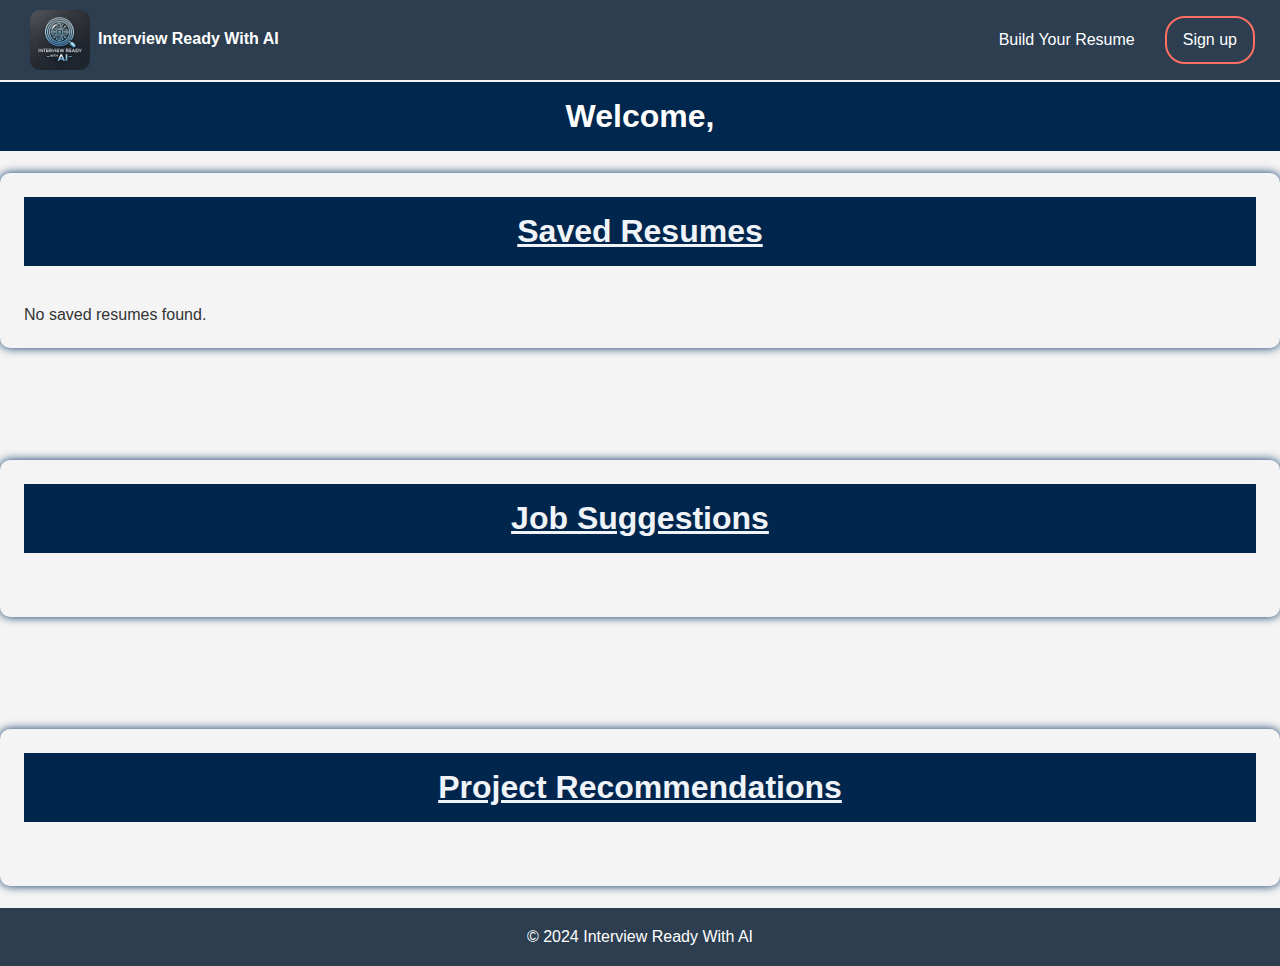
<file: src/dashboard.html>
<!DOCTYPE html>
<html lang="en">
<head>
    <meta charset="UTF-8">
    <meta name="viewport" content="width=device-width, initial-scale=1.0">
    <title>Dashboard - Interview Ready With AI</title>
    <link rel="stylesheet" href="../assets/style/common.css">
    <link rel="stylesheet" href="../assets/style/dashboard.css">
</head>
<body>
    <header>
        <div class="logo">
            <img src="../assets/images/DALL·E 2024-09-02 15.00.19 - A sleek and modern logo design for a platform called 'Interview Ready With AI.' The logo should feature a magnifying glass symbol representing job sea.webp" alt="">
            <h1 class="logo-text">Interview Ready With AI</h1>
        </div>
        
        <nav>
            <a href="dashboard.html" class="dashboard">Dashboard</a>
            <a href="resume-builder.html">Build Your Resume</a>
            <a href="login.html" id="signUp">Sign up</a>
        </nav>
    </header>

    <section id="dashboard">
        <h2>Welcome, <span id="username"></span></h2>
        <div id="saved-resumes-container">
            <h3>Saved Resumes</h3>
            <div id="saved-resumes">

                <div id="preview-sc" class="cv-preview">
                    <div class="preview-cnt-l">
                        <div class="preview-blk-title">
                            <h3>Resume</h3>
                        </div>
                        <div id="image_dsp" class="preview-image">
                            <img src="../assets/images/default-profile-account-unknown-icon-black-silhouette-free-vector.jpg" alt="Profile Image" id="profileImageDisplay">
                        </div>
                        <span>Name :</span>
                        <div id="fullname_dsp" class="preview-item resume-field"></div>
    
                        <span>Designation :</span>
                        <div id="designation_dsp" class="preview-item resume-field"></div>
    
                        <span>Phone Number :</span>
                        <div id="phoneno_dsp" class="preview-item resume-field"></div>
    
                        <span>Email :</span>
                        <div id="email_dsp" class="preview-item resume-field"></div>
    
                        <span>Address :</span>
                        <div id="address_dsp" class="preview-item resume-field"></div>
    
                        <span>Summary :</span>
                        <div id="summary_dsp" class="preview-item resume-field"></div>
                    </div>
                    <div class="preview-cnt-r">
                        <span>Skills :</span>
                        <div id="resume_skills_dsp" class="preview-blk resume-field"></div>
    
                        <span>Achievements :</span>
                        <div id="resume_achievements_dsp" class="preview-blk resume-field"></div>
    
                        <span>Experience :</span>
                        <div id="resume_experiences_dsp" class="preview-blk resume-field"></div>
    
                        <span>Education :</span>
                        <div id="resume_educations_dsp" class="preview-blk resume-field"></div>
    
                        <span>Projects :</span>
                        <div id="resume_projects_dsp" class="preview-blk resume-field"></div>
                    </div>
                    
                </div>
            </div>
        </div>
        <div id="job-suggestions-container">
            <h3>Job Suggestions</h3>
            <div id="job-suggestions">
                <!-- Job suggestions will be displayed here -->
            </div>
        </div>
        <div id="project-recommendations-container">
            <h3>Project Recommendations</h3>
            <div id="project-recommendations">
                <!-- Project recommendations will be displayed here -->
            </div>
        </div>
    </section>

    <footer>
        <p>&copy; 2024 Interview Ready With AI</p>
    </footer>

    <script src="../assets/script/job-suggestions.js"></script>
    <script src="../assets/script/project-recommendations.js"></script>
    <script src="../assets/script/dashboard.js"></script>
    <script src="../assets/script/common.js"></script>
</body>
</html>
</file>
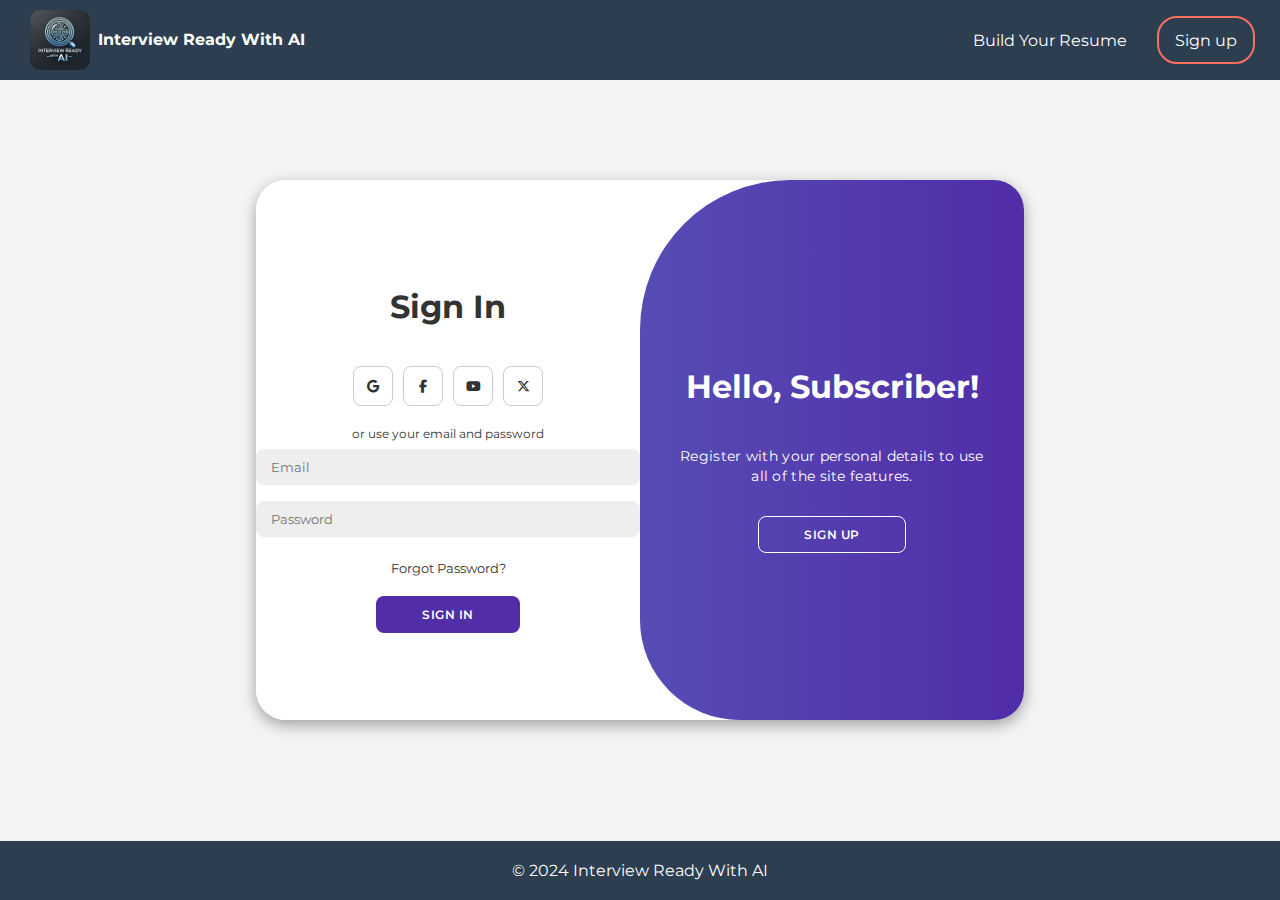
<file: src/login.html>
<!-- <!DOCTYPE html>
<html lang="en">
<head>
    <meta charset="UTF-8">
    <meta name="viewport" content="width=device-width, initial-scale=1.0">
    <title>Login - Interview Ready With AI</title>
    <link rel="stylesheet" href="style.css">
</head>
<body>
    <header>
        <h1>Login to Your Account</h1>
    </header>

    <section id="login-section">
        <form id="login-form">
            <label for="username">Username:</label>
            <input type="text" id="username" required>
            <label for="password">Password:</label>
            <input type="password" id="password" required>
            <button type="submit">Login</button>
        </form>
    </section>

    <footer>
        <p>&copy; 2024 Interview Ready With AI</p>
    </footer>

    <script src="app.js"></script>
</body>
</html> -->
<!DOCTYPE html>
<html lang="en">
<head>
    <meta charset="UTF-8">
    <meta name="viewport" content="width=device-width, initial-scale=1.0">
    <title>Login/Signup Website</title>
    <link rel="stylesheet" href="../assets/style/signUp-style.css">
    <link rel="stylesheet" href="../assets/style/common.css">
    <link rel="stylesheet" href="https://cdnjs.cloudflare.com/ajax/libs/font-awesome/6.4.2/css/all.min.css">
</head>
<body>
    <header>
        <div class="logo">
            <img src="../assets/images/DALL·E 2024-09-02 15.00.19 - A sleek and modern logo design for a platform called 'Interview Ready With AI.' The logo should feature a magnifying glass symbol representing job sea.webp" alt="">
            <h1>Interview Ready With AI</h1>
        </div>
        
        <nav>
            <a href="dashboard.html" class="dashboard">Dashboard</a>
            <a href="resume-builder.html">Build Your Resume</a>
            <a href="login.html" id="signUp">Sign up</a>
        </nav>
    </header>

    <div class="container" id="container">

        <div class="form-container sign-up">
            <form action="#" id="signUpForm">
                <h1>Create Account</h1>
                <div class="social-icons">
                    <a href="#" class="icon"><i class="fa-brands fa-google"></i></a>
                    <a href="#" class="icon"><i class="fa-brands fa-facebook-f"></i></a>
                    <a href="#" class="icon"><i class="fa-brands fa-youtube"></i></a>
                    <a href="#" class="icon"><i class="fa-brands fa-x-twitter"></i></a>
                </div>
                <span>or use your email for register</span>
                <input type="text" placeholder="Full Name" id="userName">
                <input type="email" placeholder="Email" id="userEmail">
                <input type="password" placeholder="Password" id="userPassword">
                <button type="submit">Sign Up</button>
            </form>
        </div>

        <div class="form-container sign-in">
            <form action="#" id="signInForm">
                <h1>Sign In</h1>
                <div class="social-icons">
                    <a href="#" class="icon"><i class="fa-brands fa-google"></i></a>
                    <a href="#" class="icon"><i  class="fa-brands fa-facebook-f"></i></a>
                    <a href="#" class="icon"><i class="fa-brands fa-youtube"></i></a>
                    <a href="#" class="icon"><i class="fa-brands fa-x-twitter"></i></a>
                </div>
                <span>or use your email and password</span>
                <input type="email" placeholder="Email" id="email">
                <input type="password" placeholder="Password" id="password">
                <a href="#">Forgot Password?</a>
                <button type="submit">Sign In</button>
            </form>
        </div>

        <div class="toggle-container">
            <div class="toggle">

                <div class="toggle-panel toggle-left">
                    <h1>Welcome Back!</h1>
                    <p>Enter your personal details to use all of the site features.</p>
                    <button class="hidden" id="login">Sign In</button>
                </div>

                <div class="toggle-panel toggle-right">
                    <h1>Hello, Subscriber!</h1>
                    <p>Register with your personal details to use all of the site features.</p>
                    <button class="hidden" id="register">Sign Up</button>
                </div>
            </div>
        </div>
    </div>

    <footer>
        <p>&copy; 2024 Interview Ready With AI</p>
    </footer>


    <script >
        const container = document.getElementById("container");
        const registerBtn = document.getElementById("register");
    
        const loginBtn = document.getElementById("login");
    
        registerBtn.addEventListener("click", () => {
            container.classList.add("active");
        });
    
        loginBtn.addEventListener("click", () => {
            container.classList.remove("active");
        });
    </script>

    <script src="../assets/script/app.js"></script>
    <script src="../assets/script/common.js"></script>

</body>
</html>
</file>
<file: assets/style/common.css>
*{
    margin: 0;
    padding: 0;
    box-sizing: border-box;
    font-family: "Montserrat", sans-serif;
}

/* 
    Primary: Teal (#008080)
    Secondary: Navy Blue (#00274D)
    Accent: Light Gray (#F0F4F8)
    Text: White (#FFFFFF)
    Highlight: Coral (#FF6F61)
 */
body {
    font-family: Arial, sans-serif;
    background-color: #f4f4f4;
    color: #333;
    /* margin: 0;
    padding: 0; */
    display: flex;
    flex-direction: column;
    min-height: 100vh;
    position: relative;
}

header {
    width: 100%;
    background-color: #2c3e50;   
    color: white;
    padding: 10px;
    display: flex;
    justify-content: space-between;
    align-items: center;
    position: fixed;
    top:0px;
    z-index: 100;
    
}
header .logo{
    margin-left: 20px;
    display: flex;
    gap: 0.5rem;
    transition: all 0.2s ease-in-out;
    cursor: pointer;
    img{
        width: 60px;
        height: 60px;
        border-radius: 10px;
    }
    h1{
        font-size: 1rem;
    }
}
header .logo:hover{
    transform: scale(1.02);
}
nav{
    display: flex;
    align-items: center;
}

nav a {
    margin: 0 15px;
    color: white;
    text-decoration: none;
    transition: all 0.15s ease-in-out;

}
nav a:hover{
    color: #ccc;
}
nav #signUp{
    padding:0.8rem 1rem;
    border-radius: 20px;
    border: 2px solid #FF6F61;
    transition: all 0.2s ease-in-out;

}
nav #signUp:hover{
    background-color: #FF6F61;
    color: white;
    
}
h1, h2 {
    margin: 20px 0;
}


footer {
    text-align: center;
    padding: 20px 0;
    background-color: #2c3e50;
    color: white;
    position: absolute;
    bottom: 0;
    width: 100%;
}


/* media query */
@media screen and (max-width:600px) {
    .logo-text{
        display: none;
    }
    header{
        font-size: 0.7rem;
    }
}
</file>
<file: assets/style/dashboard.css>
#dashboard{
    /* margin: 3.5rem 0; */
    padding: 1rem 0;
    display: flex;
    flex-direction: column;
    gap: 2rem;
}
h2{
    width: 100%;
    font-size: 2rem;
    background-color: #00274D;
    color: white;
    text-align: center;
    padding: 1rem;
    position: sticky;
    top:5.1rem;
    z-index: 100;
    /* animation: heading 0.5s linear 1 ; */
}
/* @keyframes heading {
   0%{
    transform: translateX(0);
   } 
   100%{
    transform: translateX(100%);
   }
} */
#saved-resumes-container, #job-suggestions-container ,#project-recommendations-container{
    max-width: 1460px;
    margin: 1rem auto 4rem auto;
    display: flex;
    flex-direction: column;
    align-items: center;
    gap: 1rem;
    width: 100%;
    padding: 1.5rem;
    border-radius: 10px;
    box-shadow: 0 0 10px #043260;
    /* margin-bottom: 5rem; */


    h3{
        width: 100%;
        text-align: center;
        padding: 1rem;
        font-size: 2rem;
        text-decoration: underline;
        margin-bottom: 1.5rem;
        background-color: #00264d;
        color: #F0F4F8;
    }
}
#job-suggestions , #project-recommendations{
    width: 100%;
    display: flex;
    align-items: center;
    justify-content: center;
    gap: 2.5rem;
    flex-wrap: wrap;
}
.job-item,#project-recommendations>div{
    width: 300px;
    height: 200px;
    text-align: center;
    padding: 1rem;
    display: flex;
    flex-direction: column;
    justify-content: center;
    gap: 1.2rem;
    background-color: #2b3d4f;
    color: white;
    border-radius: 10px;
    box-shadow: 0 0 5px #2b3d4f;
    transition: all 0.2s ease-in-out;
    a{
        color: white;
    }
}
.job-item:hover , #project-recommendations>div:hover{
    transform: scale(1.05);
}







/* saved-resumes css */

#saved-resumes{
    max-width: 1420px;
    width: 100%;
}

.resume-field{
    display: flex;
    flex-direction: column;
    gap: 0.5rem;
    padding: 10px;
    background-color: #f9f9f9;
    border: 1px solid #ccc;
    border-radius: 4px;
    color: #00274D;
    font-size: 1.1rem;
    padding: 1.1rem;
}

.preview-image img {
    max-width: 100%;
    width: 100%;
    height: 35vh;
    border-radius: 50%;
}

#preview-sc {
    max-width: 80%;
    margin: auto;
    display: flex;
    gap: 20px;
    padding: 2rem;
    border-radius: 10px;
    margin-top: 40px;
    background-color: #00274D;
    margin-bottom: 2rem;
    h3{
        color: white;
        font-size: 2rem;
        text-align: center;
        margin:2rem 0 ;
    }
}
.preview-cnt-l , .preview-cnt-r{
    width: 50%;
    display: flex;
    flex-direction: column;
    gap: 1rem;
}
#image_dsp{
    width: 50%;
    /* height: 50%; */
    margin: auto;
}
.cv-preview{
    color: white;
}
.achiveContainer,.experienceContainer , .educationContainer , .projectContainer{
    display: flex;
    gap: 1rem;
    flex-wrap: wrap;
    box-shadow:0 0 5px #2b3d4f;
    border-radius: 5px;
    padding: 0.5rem;
    div{
        display: flex;
        flex-direction: column;
        gap: 0.3rem;
    }
    strong{
        text-decoration: underline;
    }
}

@media screen and (max-width:1000px) {
    h2{
        font-size: 1.8rem;
    }
    #saved-resumes{
        /* max-width: 1420px; */
        width: 100%;
    }
    #preview-sc {
        max-width: 100%;
        h3{
            color: white;
            font-size: 1.5rem;
            text-align: center;
            margin:2rem 0 ;
        }
    }
    .resume-field{
        display: flex;
        flex-direction: column;
        gap: 0.5rem;
        padding: 10px;
        background-color: #f9f9f9;
        border: 1px solid #ccc;
        border-radius: 4px;
        color: #00274D;
        font-size: 1rem;
        padding: 1rem;
    }
}
@media screen and (max-width:650px) {
    h2{
        font-size: 1.5rem;
    }
    #saved-resumes{
        width: 100%;
    }
    .resume-field{
        font-size: 0.6rem;
        padding: 0.5rem;
        overflow-y: auto;
        max-height: 18vh;
    }
    #preview-sc {
        max-width: 100%;
        width: 100%;
        h3{
            color: white;
            font-size: 1.5rem;
            text-align: center;
            margin:2rem 0 ;
        }
    }
    .preview-image img {
        max-width: 100%;
        width: 100%;
        height: 15vh;
        border-radius: 50%;
    }
    
}
</file>
<file: assets/style/signUp-style.css>
@import url('https://fonts.googleapis.com/css2?family=Montserrat:ital,wght@0,100..900;1,100..900&display=swap');

/* *{
    margin: 0;
    padding: 0;
    box-sizing: border-box;
}

body{
    background-color: #c9d6ff;
    background: linear-gradient(to right, #e2e2e2, #c9d6ff);
    display: flex;
    align-items: center;
    justify-content: center;
    flex-direction: column;
    height: 100vh;
} */

.container{
    margin: auto;
    background-color: white;
    border-radius: 30px;
    box-shadow: 0 5px 15px rgba(0, 0, 0, .35);
    position: relative;
    overflow: hidden;
    width: 60%;
    max-width: 100%;
    min-height: 60vh;
}

.container p{
    font-size: 14px;
    line-height: 20px;
    letter-spacing: .3px;
    margin: 20px 0;
}

.container span{
    font-size: 12px;
}

.container a{
    color: #333;
    font-size: 13px;
    text-decoration: none;
    margin: 15px 0 10px;
}

.container button{
    background-color: #512da8;
    color: #fff;
    font-size: 12px;
    padding: 10px 45px;
    border: 1px solid transparent;
    border-radius: 8px;
    font-weight: 600;
    letter-spacing: 0.5px;
    cursor: pointer;
    text-transform: uppercase;
    margin-top: 10px;
}

.container button.hidden{
    background-color: transparent;
    border-color: #fff;
}

.container form{
    background-color: #fff;
    display: flex;
    align-items: center;
    justify-content: center;
    flex-direction: column;
    padding: 40px 0;
    height: 100%;
}

.container input{
    background-color: #eee;
    border: none;
    margin: 8px 0;
    padding: 10px 15px;
    font-size: 13px;
    border-radius: 8px;
    width: 100%;
    outline: none;
}

.form-container{
    position: absolute;
    top: 0;
    height: 100%;
    transition: all .6s ease-in-out;
}

.sign-in{
    left: 0;
    width: 50%;
    z-index: 2;
}

.container.active .sign-in{
    transform: translateX(100%);
}

.sign-up{
    left: 0;
    width: 50%;
    opacity: 0;
    z-index: 1;
}

.container.active .sign-up{
    transform: translateX(100%);
    opacity: 1;
    z-index: 5;
    animation: move .6s;
}

@keyframes move{
    0%, 49.99%{
        opacity: 0;
        z-index: 1;
    }
    50%, 100%{
        opacity: 1;
        z-index: 5;
    }
}

.social-icons{
    margin: 20px 0;
}

.social-icons a{
    border: 1px solid #ccc;
    border-radius: 20%;
    display: inline-flex;
    justify-content: center;
    align-items: center;
    margin: 0 3px;
    width: 40px;
    height: 40px;
}

.toggle-container{
    position: absolute;
    top: 0;
    left: 50%;
    width: 50%;
    height: 100%;
    overflow: hidden;
    transition: all .6s ease-in-out;
    border-radius: 150px 0 0 100px;
    z-index: 1000;
}

.container.active .toggle-container{
    transform: translateX(-100%);
    border-radius: 0 150px 100px 0;
}

.toggle{
    background-color: #512da8;
    height: 100%;
    background: linear-gradient(to right, #5c6bc0, #512da8);
    color: #fff;
    position: relative;
    left: -100%;
    height: 100%;
    width: 200%;
    transform: translate(0);
    transition: all .6s ease-in-out;
}

.container.container.active .toggle{
    transform: translateX(50%);
}

.toggle-panel{
    position: absolute;
    width: 50%;
    height: 100%;
    display: flex;
    align-items: center;
    justify-content: center;
    flex-direction: column;
    padding: 0 30px;
    text-align: center;
    top: 0;
    transform: translateX(0);
    transition: all .6s ease-in-out;
}

.toggle-left{
    transform: translateX(-200%);
}

.container.active .toggle-left{
    transform: translateX(0);
}

.toggle-right{
    right: 0;
    transform: translateX(0);
}

.container.active .toggle-right{
    transform: translateX(200%);
}
</file>
